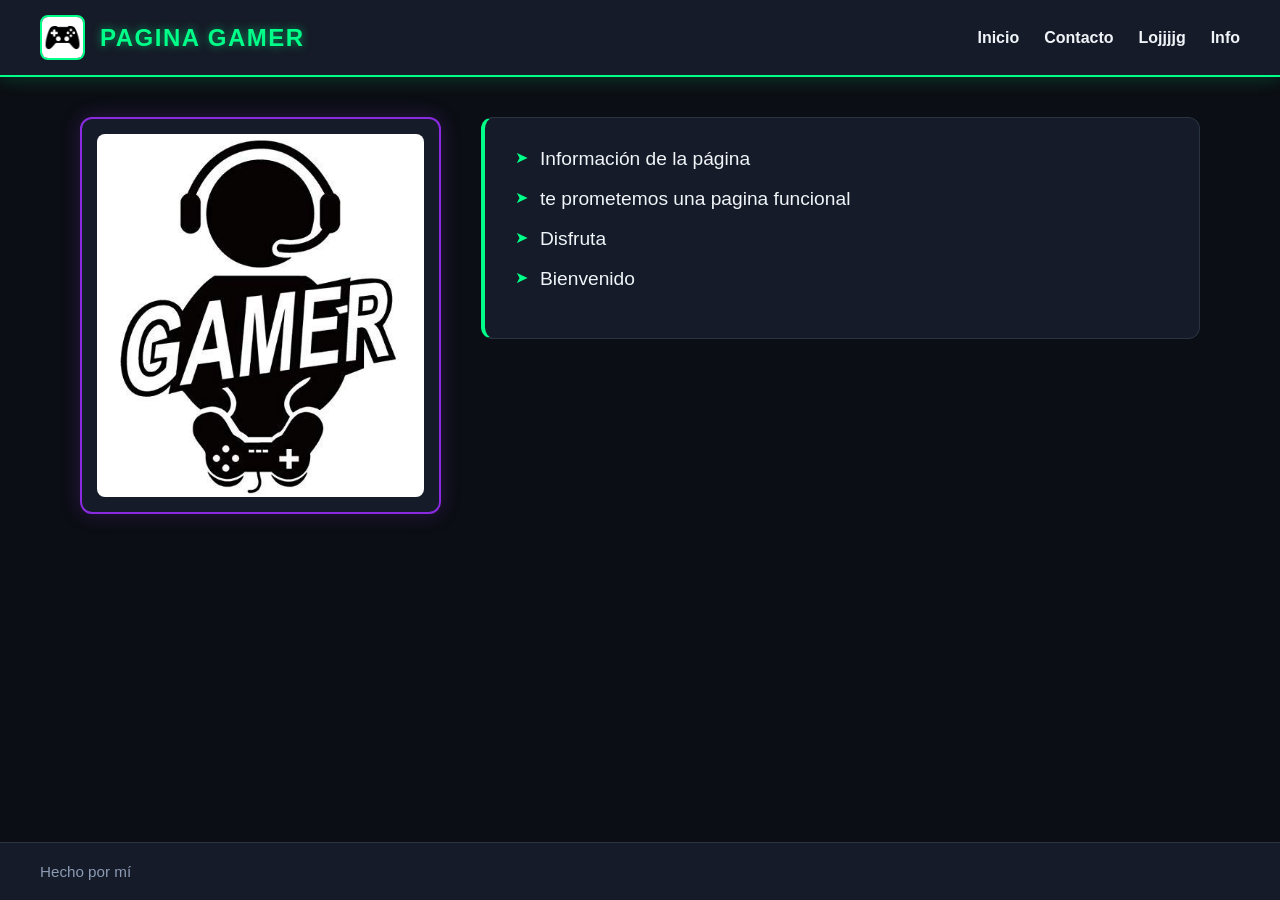
<file: index.html>
<!DOCTYPE html>
<html lang="es">
<head>
    <meta charset="UTF-8">
    <meta name="viewport" content="width=device-width, initial-scale=1.0">
    <title>Mi Página Gamer</title>
    <link rel="stylesheet" href="assets/css/style.css">
</head>
<body>

    <header>
        <div class="marca">
            <img src="assets/img/control.jpg" alt="Logo" class="logo">
            <h1>pagina gamer</h1>
        </div>
        <nav>
            <ul>
                <li><a href="index.html">Inicio</a></li>
                <li><a href="contacto.html">Contacto</a></li>
                <li><a href="log.html">Lojjjjg</a></li>
                <li><a href="info.html">Info</a></li>
            </ul>
        </nav>
    </header>

    <main>
        <div class="caja-imagen">
            <img src="assets/img/gamer.jpg" alt="Imagen principal">
        </div>

        <div class="caja-info">
            <ul>
                <li>Información de la página</li>
                <li>te prometemos una pagina funcional</li>
                <li>Disfruta</li>
                <li>Bienvenido</li>
            </ul>
        </div>
    </main>

    <footer>
        <p>Hecho por mí</p>
    </footer>

</body>
</html>
</file>
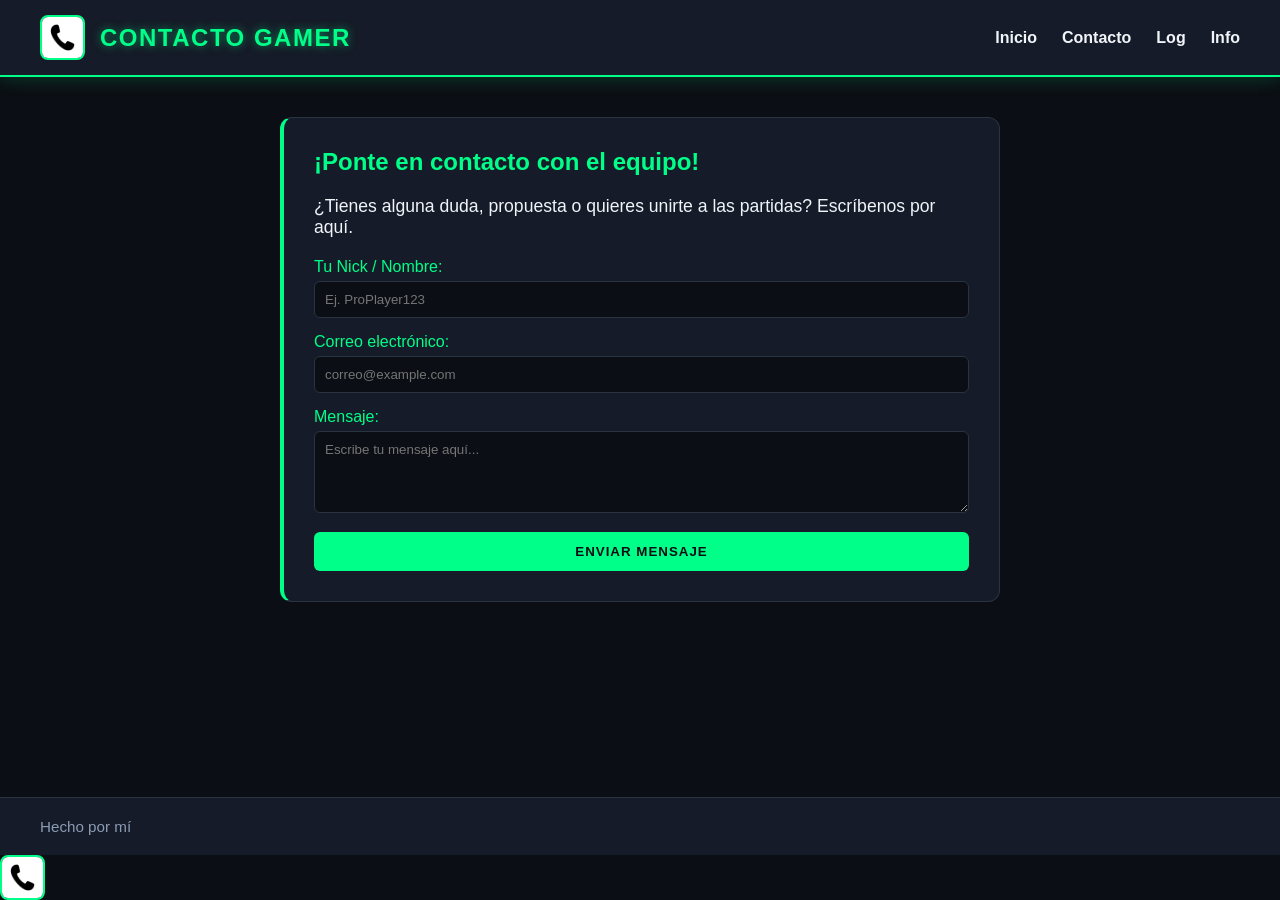
<file: contacto.html>
<!DOCTYPE html>
<html lang="es">
<head>
    <meta charset="UTF-8">
    <meta name="viewport" content="width=device-width, initial-scale=1.0">
    <title>Contacto - Mi Página Gamer</title>
   
    <link rel="stylesheet" href="assets/css/style.css">
</head>
<body>

   
    <header>
        <div class="marca">
            <img src="assets/img/phone.jpg" alt="Logo" class="logo">
            <h1>Contacto Gamer</h1>
        </div>
        <nav>
            <ul>
                <li><a href="index.html">Inicio</a></li>
                <li><a href="contacto.html">Contacto</a></li>
                <li><a href="log.html">Log</a></li>
                <li><a href="info.html">Info</a></li>
            </ul>
        </nav>
    </header>

   
    <main style="display: block; max-width: 800px;">
        <div class="caja-info" style="width: 100%;">
            <h2 style="color: #00FF88; margin-bottom: 20px;">¡Ponte en contacto con el equipo!</h2>
            <p style="margin-bottom: 20px; font-size: 1.1rem;">¿Tienes alguna duda, propuesta o quieres unirte a las partidas? Escríbenos por aquí.</p>
            
            <!-- Un formulario simple con estilo gamer -->
            <form action="#" method="POST" style="display: flex; flex-direction: column; gap: 15px;">
                <div>
                    <label style="display: block; margin-bottom: 5px; color: #00FF88;">Tu Nick / Nombre:</label>
                    <input type="text" placeholder="Ej. ProPlayer123" style="width: 100%; padding: 10px; background-color: #0B0E14; border: 1px solid #2A3441; color: #F0F4F8; border-radius: 6px;">
                </div>
                
                <div>
                    <label style="display: block; margin-bottom: 5px; color: #00FF88;">Correo electrónico:</label>
                    <input type="email" placeholder="correo@example.com" style="width: 100%; padding: 10px; background-color: #0B0E14; border: 1px solid #2A3441; color: #F0F4F8; border-radius: 6px;">
                </div>

                <div>
                    <label style="display: block; margin-bottom: 5px; color: #00FF88;">Mensaje:</label>
                    <textarea rows="4" placeholder="Escribe tu mensaje aquí..." style="width: 100%; padding: 10px; background-color: #0B0E14; border: 1px solid #2A3441; color: #F0F4F8; border-radius: 6px;"></textarea>
                </div>

                <button type="submit" style="background-color: #00FF88; color: #0B0E14; padding: 12px; font-weight: bold; border: none; border-radius: 6px; cursor: pointer; text-transform: uppercase; letter-spacing: 1px; transition: 0.3s;">
                    Enviar Mensaje
                </button>
            </form>
        </div>
    </main>

    <footer>
        <p>Hecho por mí</p>
    </footer>
    <img src="assets/img/phone.jpg" alt="logo" class="logo">

</body>
</html>
</file>
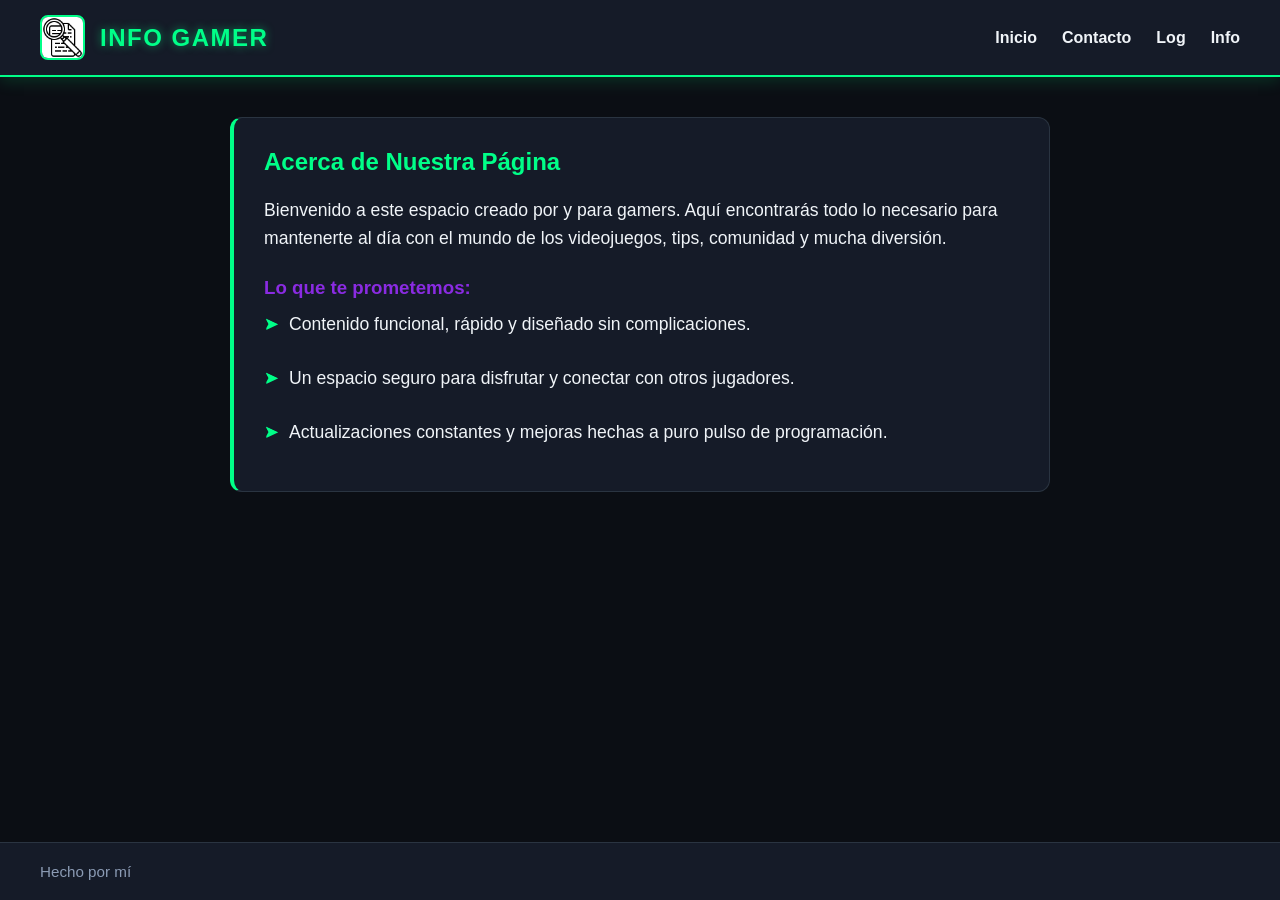
<file: info.html>
<!DOCTYPE html>
<html lang="es">
<head>
    <meta charset="UTF-8">
    <meta name="viewport" content="width=device-width, initial-scale=1.0">
    <title>Info - Mi Página Gamer</title>
   
    <link rel="stylesheet" href="assets/css/style.css">
</head>
<body>

   
    
    <header>
        <div class="marca">
            <img src="assets/img/INFORMACION.jpg" alt="Logo" class="logo">
            <h1>Info Gamer</h1>
        </div>
        <nav>
            <ul>
                <li><a href="index.html">Inicio</a></li>
                <li><a href="contacto.html">Contacto</a></li>
                <li><a href="log.html">Log</a></li>
                <li><a href="info.html">Info</a></li>
            </ul>
        </nav>
    </header>

  
    <main style="display: block; max-width: 900px;">
        <div class="caja-info" style="width: 100%;">
            <h2 style="color: #00FF88; margin-bottom: 20px;">Acerca de Nuestra Página</h2>
            
            <p style="margin-bottom: 15px; font-size: 1.1rem; line-height: 1.6;">
                Bienvenido a este espacio creado por y para gamers. Aquí encontrarás todo lo necesario para mantenerte al día con el mundo de los videojuegos, tips, comunidad y mucha diversión.
            </p>

            <h3 style="color: #8A2BE2; margin-top: 25px; margin-bottom: 15px;">Lo que te prometemos:</h3>
            
            <ul style="list-style: none; display: flex; flex-direction: column; gap: 15px;">
                <li style="font-size: 1.1rem; position: relative; padding-left: 25px;">
                    <span style="color: #00FF88; position: absolute; left: 0;">➤</span> Contenido funcional, rápido y diseñado sin complicaciones.
                </li>
                <li style="font-size: 1.1rem; position: relative; padding-left: 25px;">
                    <span style="color: #00FF88; position: absolute; left: 0;">➤</span> Un espacio seguro para disfrutar y conectar con otros jugadores.
                </li>
                <li style="font-size: 1.1rem; position: relative; padding-left: 25px;">
                    <span style="color: #00FF88; position: absolute; left: 0;">➤</span> Actualizaciones constantes y mejoras hechas a puro pulso de programación.
                </li>
            </ul>
        </div>
    </main>

    <footer>
        <p>Hecho por mí</p>
    </footer>

</body>
</html>
</file>
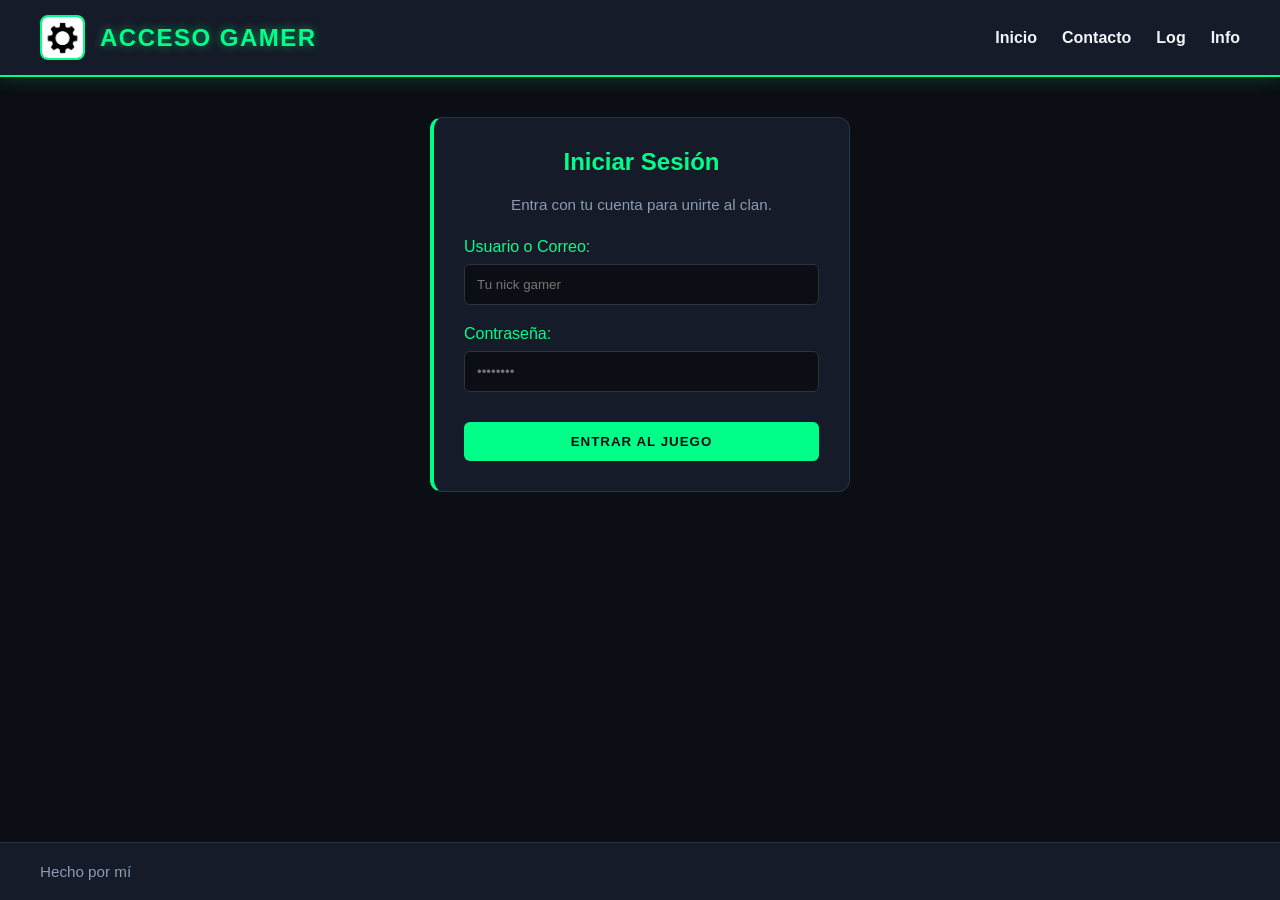
<file: log.html>
<!DOCTYPE html>
<html lang="es">
<head>
    <meta charset="UTF-8">
    <meta name="viewport" content="width=device-width, initial-scale=1.0">
    <title>Log / Iniciar Sesión - Mi Página Gamer</title>
    
    <link rel="stylesheet" href="assets/css/style.css">
</head>
<body>

   
    <header>
        <div class="marca">
            <img src="assets/img/engranaje.jpg" alt="Logo" class="logo">
            <h1>Acceso Gamer</h1>
        </div>
        <nav>
            <ul>
                <li><a href="index.html">Inicio</a></li>
                <li><a href="contacto.html">Contacto</a></li>
                <li><a href="log.html">Log</a></li>
                <li><a href="info.html">Info</a></li>
            </ul>
        </nav>
    </header>

  
    <main style="display: block; max-width: 500px;">
        <div class="caja-info" style="width: 100%;">
            <h2 style="color: #00FF88; margin-bottom: 20px; text-align: center;">Iniciar Sesión</h2>
            <p style="margin-bottom: 25px; text-align: center; color: #8B9BB4; font-size: 0.95rem;">Entra con tu cuenta para unirte al clan.</p>
            
            <form action="#" method="POST" style="display: flex; flex-direction: column; gap: 20px;">
                <div>
                    <label style="display: block; margin-bottom: 8px; color: #00FF88;">Usuario o Correo:</label>
                    <input type="text" placeholder="Tu nick gamer" style="width: 100%; padding: 12px; background-color: #0B0E14; border: 1px solid #2A3441; color: #F0F4F8; border-radius: 6px;">
                </div>
                
                <div>
                    <label style="display: block; margin-bottom: 8px; color: #00FF88;">Contraseña:</label>
                    <input type="password" placeholder="••••••••" style="width: 100%; padding: 12px; background-color: #0B0E14; border: 1px solid #2A3441; color: #F0F4F8; border-radius: 6px;">
                </div>

                <button type="submit" style="background-color: #00FF88; color: #0B0E14; padding: 12px; font-weight: bold; border: none; border-radius: 6px; cursor: pointer; text-transform: uppercase; letter-spacing: 1px; transition: 0.3s; margin-top: 10px;">
                    Entrar al Juego
                </button>
            </form>
        </div>
    </main>

    <footer>
        <p>Hecho por mí</p>
    </footer>

</body>
</html>
</file>
<file: assets/css/style.css>
/* Reset básico para evitar márgenes raros del navegador */
* {
    margin: 0;
    padding: 0;
    box-sizing: border-box;
    font-family: 'Segoe UI', Tahoma, Geneva, Verdana, sans-serif;
}

body {
    background-color: #0B0E14;
    color: #F0F4F8;
    display: flex;
    flex-direction: column;
    min-height: 100vh; /* Para que el footer siempre quede abajo */
}

/* --- BARRA DE NAVEGACIÓN (ARRIBA) --- */
header {
    background-color: #151B28;
    border-bottom: 2px solid #00FF88;
    padding: 15px 40px;
    display: flex;
    justify-content: space-between; /* Separa logo/título a la izq y menú a la der */
    align-items: center;
    box-shadow: 0 4px 15px rgba(0, 255, 136, 0.15);
}

.marca {
    display: flex;
    align-items: center;
    gap: 15px;
}

.logo {
    width: 45px;
    height: 45px;
    border: 2px solid #00FF88;
    border-radius: 8px;
    object-fit: cover;
}

.marca h1 {
    font-size: 1.5rem;
    color: #00FF88;
    text-transform: uppercase;
    letter-spacing: 1.5px;
    text-shadow: 0 0 8px rgba(0, 255, 136, 0.5);
}

nav ul {
    list-style: none;
    display: flex;
    gap: 25px;
}

nav a {
    text-decoration: none;
    color: #F0F4F8;
    font-weight: bold;
    font-size: 1rem;
    transition: color 0.3s, text-shadow 0.3s;
}

nav a:hover {
    color: #00FF88;
    text-shadow: 0 0 8px #00FF88;
}

/* --- CONTENIDO PRINCIPAL (CENTRO) --- */
main {
    flex: 1; /* Empuja el footer hacia abajo */
    display: flex;
    align-items: flex-start;
    gap: 40px;
    padding: 40px;
    max-width: 1200px;
    width: 100%;
    margin: 0 auto;
}

/* Caja izquierda (Imagen) */
.caja-imagen {
    flex: 1; /* Ocupa 1 parte del espacio */
    background-color: #151B28;
    border: 2px solid #8A2BE2;
    border-radius: 12px;
    padding: 15px;
    box-shadow: 0 0 20px rgba(138, 43, 226, 0.25);
}

.caja-imagen img {
    width: 100%;
    height: auto;
    border-radius: 8px;
    display: block;
}

/* Caja derecha (Información y lista) */
.caja-info {
    flex: 2; /* Ocupa el doble de espacio que la imagen, como en tu boceto */
    background-color: #151B28;
    border: 1px solid #2A3441;
    border-left: 4px solid #00FF88;
    border-radius: 12px;
    padding: 30px;
}

.caja-info ul {
    list-style: none;
}

.caja-info li {
    font-size: 1.2rem;
    margin-bottom: 18px;
    padding-left: 25px;
    position: relative;
}

/* Viñetas estilo gamer en lugar de asteriscos */
.caja-info li::before {
    content: "➤";
    color: #00FF88;
    position: absolute;
    left: 0;
    font-size: 1rem;
}

/* --- PIE DE PÁGINA (ABAJO) --- */
footer {
    background-color: #151B28;
    border-top: 1px solid #2A3441;
    padding: 20px 40px;
    text-align: left; /* Alineado a la izquierda como en tu dibujo */
    color: #8B9BB4;
    font-size: 0.95rem;
}
</file>
